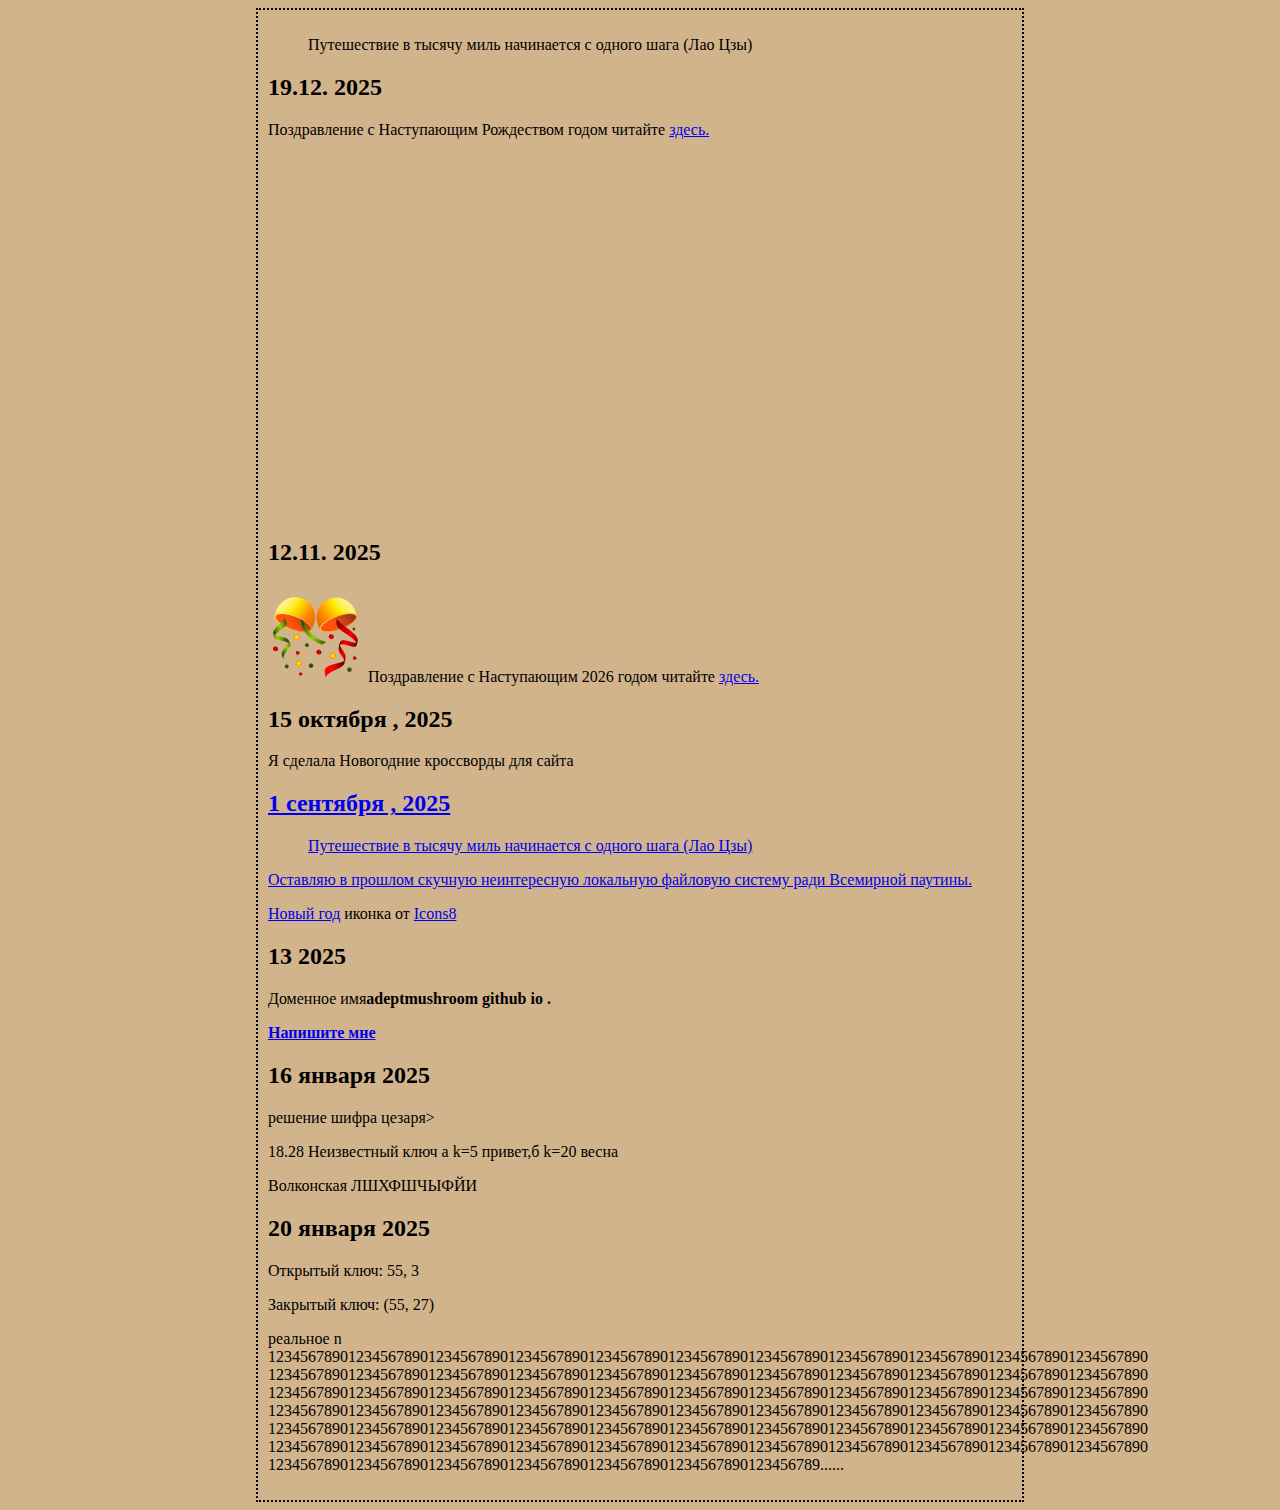
<file: index.html>
<!DOCTYPE html>
<html>
<head>
  <title>Мой блог</title>
  <link tipe="text/css" rel="stylesheet" href="style.css">
</head>
<body>
  <blockquote class="q">Путешествие в тысячу миль начинается с одного шага (Лао Цзы) </blockquote>
   <h2> 19.12. 2025</h2> 
<p>Поздравление с Наступающим Рождеством годом читайте <a href="christ.odt"> здесь.</a>
</p>
<p>
   <video width="640" height="360" >
    <source src="newTree.mp4" type="newTree.mp4">
    
    Ваш браузер не поддерживает тег <code>video</code>.
  </video>
</p>
  <h2> 12.11. 2025</h2>
  <img src="Icons/icons8.png" alt="Новый год">
<a>Поздравление с Наступающим 2026 годом читайте <a href="Congratulations2026.html"> здесь.</a>
  <h2> 15 октября , 2025</h2>
  <p>Я сделала Новогодние кроссворды для сайта <a href=“http://адрес сайта друга”  title=“Блог моего друга”Сайт моего друга</a>
    </p>
<h2> 1 сентября , 2025</h2>
  <blockquote>Путешествие в тысячу миль начинается с одного шага (Лао Цзы) </blockquote>
<p>
Оставляю в прошлом скучную неинтересную локальную файловую систему ради Всемирной паутины.
</p>


   <a target="_blank" href="https://icons8.com/icon/yHeF9urVx2aM/confetti-ball">Новый год</a> иконка от <a target="_blank" href="https://icons8.com">Icons8</a>
</body>
  
</html>

   <h2> 13 2025</h2> 
<p>
  <p>Доменное имя<strong>adeptmushroom github io .</strong></p>
  </p>
  <p><strong><a href="mailto:volkonskaasofia7@gmail.com">Напишите мне</a></strong></p>
</body>
 <h2> 16 января 2025</h2> 
    <p>решение шифра цезаря></p>
 </p>
18.28 Неизвестный ключ а k=5 привет,б k=20 весна
 </p>
Волконская ЛШХФШЧЫФЙИ

<h2> 20 января 2025</h2>
  
<p>
  Открытый ключ: 55, 3
</p>
  
<p>
  Закрытый ключ: (55, 27)
<p>
  реальное n 12345678901234567890123456789012345678901234567890123456789012345678901234567890123456789012345678901234567890
12345678901234567890123456789012345678901234567890123456789012345678901234567890123456789012345678901234567890
12345678901234567890123456789012345678901234567890123456789012345678901234567890123456789012345678901234567890
12345678901234567890123456789012345678901234567890123456789012345678901234567890123456789012345678901234567890
12345678901234567890123456789012345678901234567890123456789012345678901234567890123456789012345678901234567890
12345678901234567890123456789012345678901234567890123456789012345678901234567890123456789012345678901234567890
123456789012345678901234567890123456789012345678901234567890123456789......
</p>
</body>
</html>
</file>
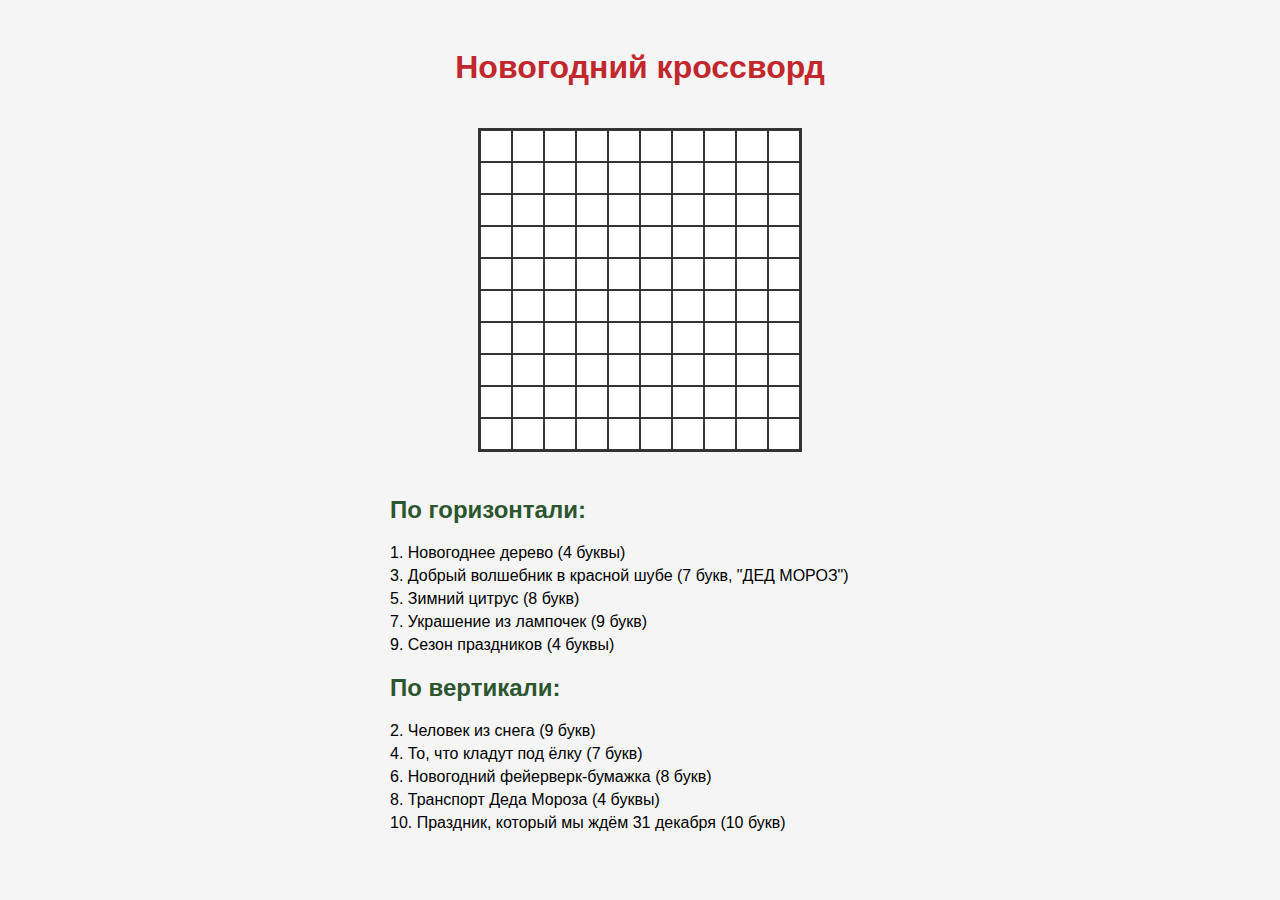
<file: krossvordEN.html>
<!DOCTYPE html>
<html lang="ru">
<head>
  <meta charset="UTF-8">
  <title>Новогодний кроссворд</title>
  <style>
    body {
      font-family: Arial, sans-serif;
      background-color: #f5f5f5;
      text-align: center;
      padding: 20px;
    }
    h1 {
      color: #c1272d;
    }
    .crossword {
      display: inline-block;
      margin: 20px auto;
      border: 2px solid #333;
    }
    .crossword td {
      width: 30px;
      height: 30px;
      border: 1px solid #333;
      text-align: center;
      vertical-align: middle;
      font-weight: bold;
      font-size: 16px;
      background-color: #fff;
    }
    .black {
      background-color: #000;
    }
    .clues {
      max-width: 500px;
      margin: 20px auto;
      text-align: left;
    }
    .clues h2 {
      color: #2c5530;
    }
    .clue {
      margin: 5px 0;
    }
  </style>
</head>
<body>
  <h1>Новогодний кроссворд</h1>

  <table class="crossword" cellpadding="0" cellspacing="0">
    <!-- Строка 1 -->
    <tr>
      <td></td><td></td><td></td><td></td><td></td><td></td><td class="black"></td><td></td><td></td><td></td>
    </tr>
    <!-- Строка 2 -->
    <tr>
      <td></td><td class="black"></td><td></td><td class="black"></td><td></td><td></td><td class="black"></td><td></td><td class="black"></td><td></td>
    </tr>
    <!-- Строка 3 -->
    <tr>
      <td></td><td></td><td></td><td></td><td></td><td></td><td></td><td></td><td></td><td></td>
    </tr>
    <!-- Строка 4 -->
    <tr>
      <td></td><td class="black"></td><td></td><td class="black"></td><td></td><td></td><td class="black"></td><td></td><td class="black"></td><td></td>
    </tr>
    <!-- Строка 5 -->
    <tr>
      <td></td><td></td><td></td><td></td><td></td><td></td><td></td><td></td><td></td><td></td>
    </tr>
    <!-- Строка 6 -->
    <tr>
      <td class="black"></td><td class="black"></td><td></td><td class="black"></td><td></td><td></td><td></td><td></td><td></td><td class="black"></td>
    </tr>
    <!-- Строка 7 -->
    <tr>
      <td></td><td></td><td></td><td></td><td></td><td></td><td class="black"></td><td></td><td></td><td></td>
    </tr>
    <!-- Строка 8 -->
    <tr>
      <td class="black"></td><td class="black"></td><td class="black"></td><td class="black"></td><td></td><td></td><td></td><td></td><td></td><td class="black"></td>
    </tr>
    <!-- Строка 9 -->
    <tr>
      <td></td><td></td><td></td><td></td><td></td><td></td><td></td><td></td><td></td><td></td>
    </tr>
    <!-- Строка 10 -->
    <tr>
      <td></td><td class="black"></td><td></td><td class="black"></td><td></td><td></td><td class="black"></td><td></td><td class="black"></td><td></td>
    </tr>
  </table>

  <div class="clues">
    <h2>По горизонтали:</h2>
    <div class="clue">1. Новогоднее дерево (4 буквы)</div>
    <div class="clue">3. Добрый волшебник в красной шубе (7 букв, "ДЕД МОРОЗ")</div>
    <div class="clue">5. Зимний цитрус (8 букв)</div>
    <div class="clue">7. Украшение из лампочек (9 букв)</div>
    <div class="clue">9. Сезон праздников (4 буквы)</div>

    <h2>По вертикали:</h2>
    <div class="clue">2. Человек из снега (9 букв)</div>
    <div class="clue">4. То, что кладут под ёлку (7 букв)</div>
    <div class="clue">6. Новогодний фейерверк-бумажка (8 букв)</div>
    <div class="clue">8. Транспорт Деда Мороза (4 буквы)</div>
    <div class="clue">10. Праздник, который мы ждём 31 декабря (10 букв)</div>
  </div>

</body>
</html>
</file>
<file: style.css>
body{
	background-color: #d2b48c;
	margin-left: 20%;
	margin-right: 20%;
	border: 2px dotted black;
	padding: 10px 10px 10px 10px;
	font-family: sans serif;
    }
</file>
